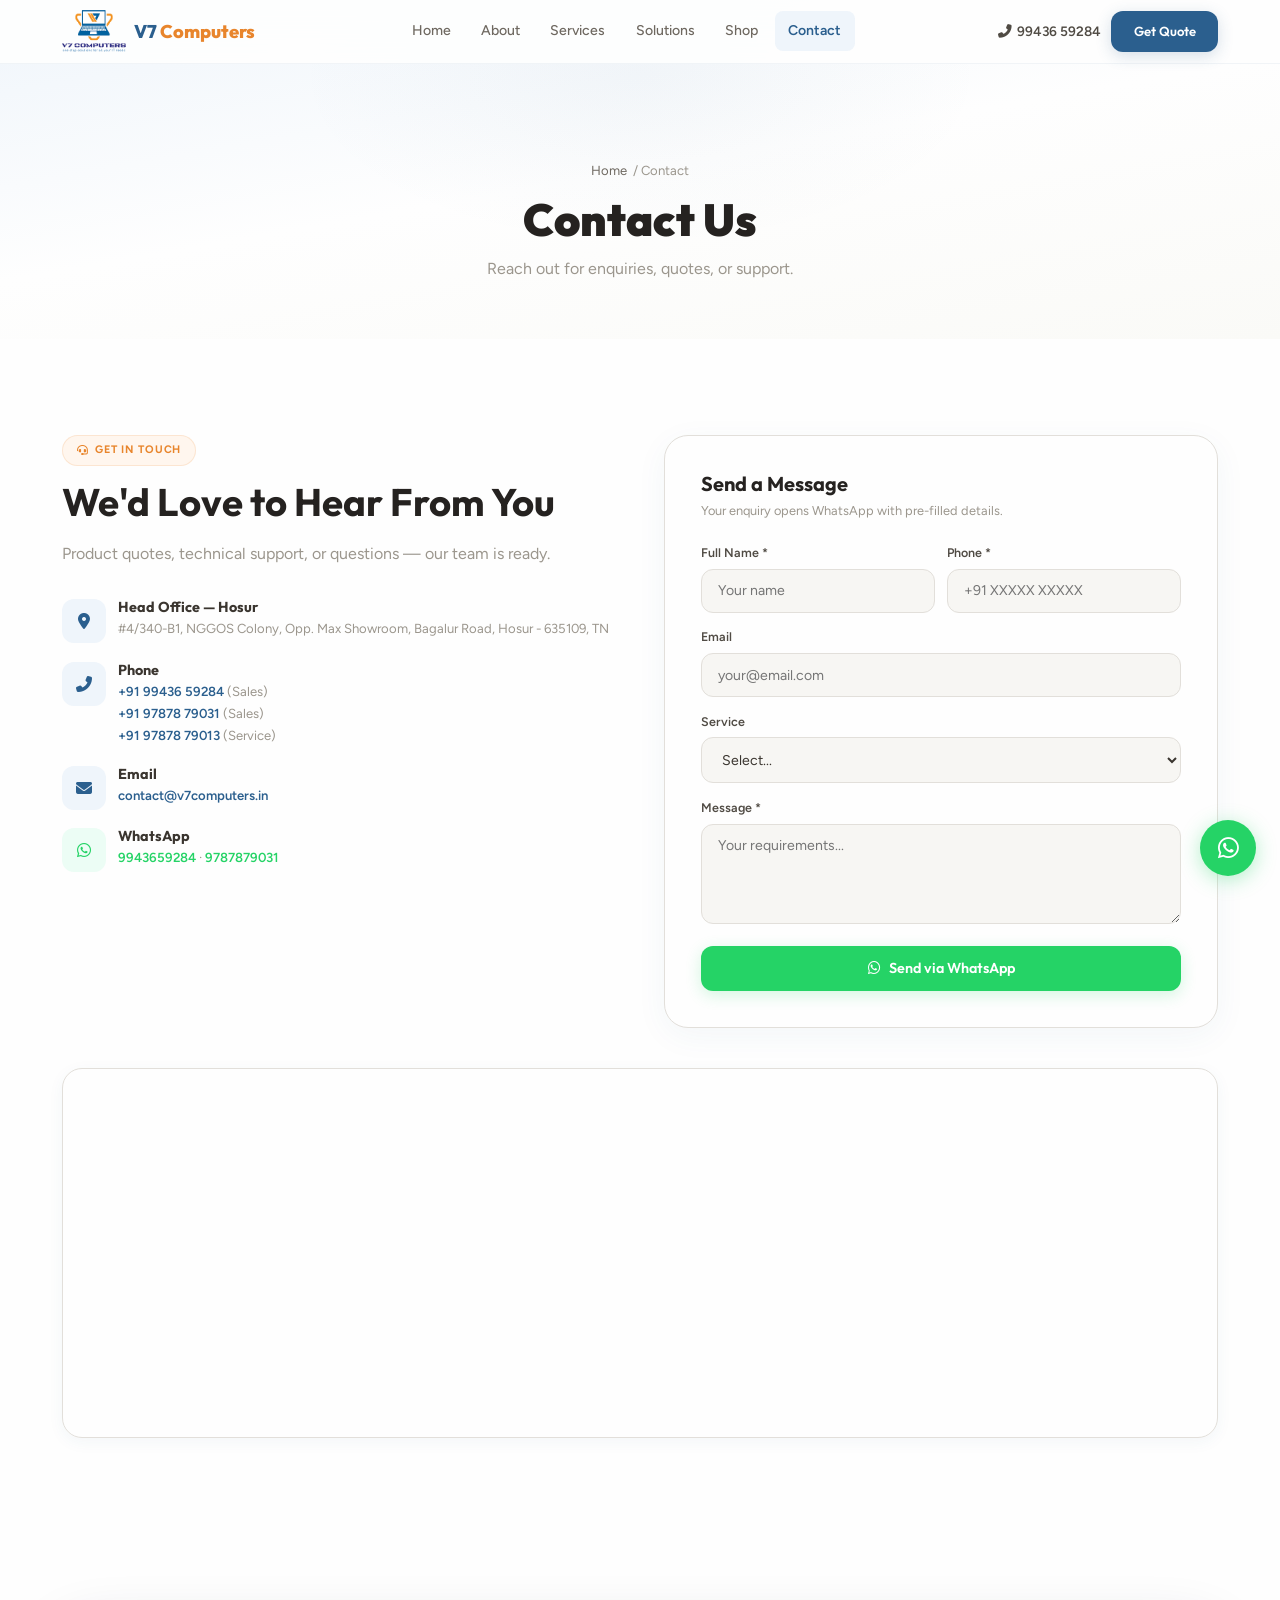
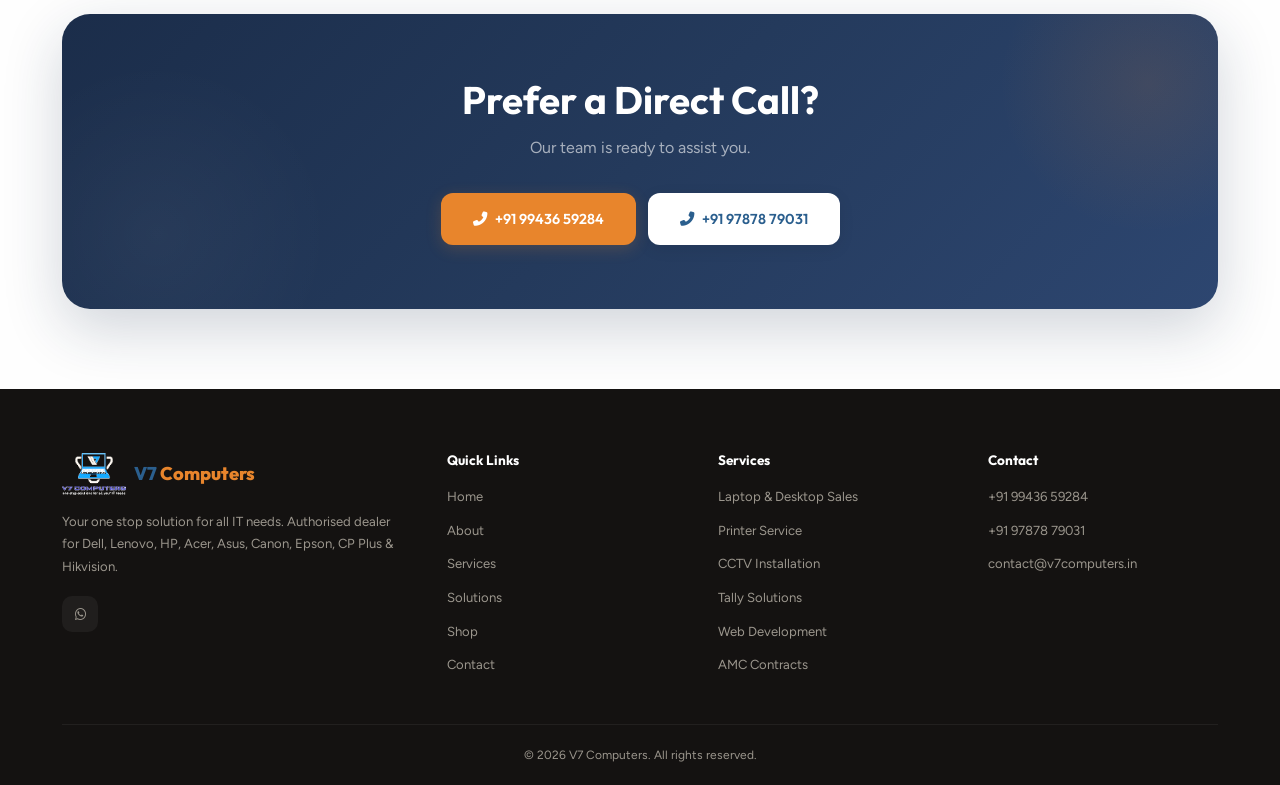
<file: contact.html>
<!DOCTYPE html><html lang="en"><head><meta charset="UTF-8"><meta name="viewport" content="width=device-width,initial-scale=1.0"><link rel="icon" type="image/x-icon" href="images/favicon.ico">
<link rel="apple-touch-icon" href="images/apple-touch-icon.png"><link rel="stylesheet" href="css/style.css"><link rel="stylesheet" href="https://cdnjs.cloudflare.com/ajax/libs/font-awesome/6.5.1/css/all.min.css"><meta name="description" content="Contact V7 Computers for IT products & services. Call +91 99436 59284, WhatsApp us, or visit our store at Bagalur Road, NGGOS Colony, Hosur.">
<title>Contact Us | V7 Computers — Hosur, Krishnagiri, Bangalore</title><meta property="og:title" content="Contact Us | V7 Computers — Hosur, Krishnagiri, Bangalore">
<meta property="og:description" content="Contact V7 Computers for IT products & services. Call +91 99436 59284, WhatsApp us, or visit our store at Bagalur Road, NGGOS Colony, Hosur.">
<meta property="og:image" content="https://v7computers.in/images/logo.png">
<meta property="og:url" content="https://v7computers.in/contact.html">
<meta property="og:type" content="website">
<meta property="og:site_name" content="V7 Computers">
<meta name="twitter:card" content="summary_large_image">
<link rel="icon" type="image/png" sizes="32x32" href="images/favicon.png">
<link rel="apple-touch-icon" href="images/apple-touch-icon.png">
</head><body><header class="header"><div class="container"><nav class="nav"><a href="index.html" class="logo"><img src="images/logo.png" alt="V7 Computers"><div class="logo-txt">V7 <span>Computers</span></div></a><div class="nav-links"><a href="index.html">Home</a><a href="about.html">About</a><a href="services.html">Services</a><a href="solutions.html">Solutions</a><a href="shop.html">Shop</a><a href="contact.html">Contact</a></div><div class="nav-cta"><a href="tel:+919943659284" class="nav-phone"><i class="fas fa-phone-alt"></i> 99436 59284</a><a href="contact.html" class="btn btn-primary" style="padding:.6rem 1.4rem;font-size:.82rem">Get Quote</a></div><div class="hamburger"><span></span><span></span><span></span></div></nav></div></header>
<section class="page-hero"><div class="breadcrumb"><a href="index.html">Home</a> / Contact</div><h1>Contact Us</h1><p>Reach out for enquiries, quotes, or support.</p></section>
<section class="section"><div class="container"><div class="contact-grid">
<div class="contact-info reveal"><div class="s-tag"><i class="fas fa-headset"></i> Get In Touch</div><h2>We'd Love to Hear From You</h2><p>Product quotes, technical support, or questions — our team is ready.</p>
<div class="c-item"><div class="c-icon"><i class="fas fa-map-marker-alt"></i></div><div><h4>Head Office — Hosur</h4><p>#4/340-B1, NGGOS Colony, Opp. Max Showroom, Bagalur Road, Hosur - 635109, TN</p></div></div>
<div class="c-item"><div class="c-icon"><i class="fas fa-phone-alt"></i></div><div><h4>Phone</h4><p><a href="tel:+919943659284">+91 99436 59284</a> (Sales)<br><a href="tel:+919787879031">+91 97878 79031</a> (Sales)<br><a href="tel:+919787879013">+91 97878 79013</a> (Service)</p></div></div>
<div class="c-item"><div class="c-icon"><i class="fas fa-envelope"></i></div><div><h4>Email</h4><p><a href="mailto:contact@v7computers.in">contact@v7computers.in</a></p></div></div>
<div class="c-item"><div class="c-icon" style="background:#ECFDF5;color:#25D366"><i class="fab fa-whatsapp"></i></div><div><h4>WhatsApp</h4><p><a href="https://wa.me/919943659284" target="_blank" style="color:#25D366">9943659284</a> · <a href="https://wa.me/919787879031" target="_blank" style="color:#25D366">9787879031</a></p></div></div>
</div>
<div class="form-box reveal"><h3>Send a Message</h3><p>Your enquiry opens WhatsApp with pre-filled details.</p>
<form id="contactForm">
<div class="form-row"><div class="form-group"><label>Full Name *</label><input type="text" name="name" placeholder="Your name" required></div><div class="form-group"><label>Phone *</label><input type="tel" name="phone" placeholder="+91 XXXXX XXXXX" required></div></div>
<div class="form-group"><label>Email</label><input type="email" name="email" placeholder="your@email.com"></div>
<div class="form-group"><label>Service</label><select name="service"><option value="">Select...</option><option>Laptop/Desktop</option><option>Printer</option><option>CCTV</option><option>Networking</option><option>SSD/RAM Upgrade</option><option>Repair</option><option>AMC</option><option>Other</option></select></div>
<div class="form-group"><label>Message *</label><textarea name="message" placeholder="Your requirements..." required></textarea></div>
<button type="submit" class="btn btn-wa" style="width:100%;justify-content:center"><i class="fab fa-whatsapp"></i> Send via WhatsApp</button>
</form></div>
</div>
<div class="map-box reveal"><iframe src="https://www.google.com/maps/embed?pb=!1m18!1m12!1m3!1d3890.0!2d77.8305!3d12.7440!2m3!1f0!2f0!3f0!3m2!1i1024!2i768!4f13.1!3m3!1m2!1s0x3bae715b53e01665%3A0x7e4b3b3ccab31042!2sV7%20Computers!5e0!3m2!1sen!2sin!4v1700000000000!5m2!1sen!2sin" allowfullscreen loading="lazy" title="V7 Computers Hosur"></iframe></div>
</div></section>
<section class="cta"><div class="container"><div class="cta-box reveal"><h2>Prefer a Direct Call?</h2><p>Our team is ready to assist you.</p><div class="cta-btns"><a href="tel:+919943659284" class="btn btn-orange"><i class="fas fa-phone-alt"></i> +91 99436 59284</a><a href="tel:+919787879031" class="btn btn-white"><i class="fas fa-phone-alt"></i> +91 97878 79031</a></div></div></div></section>
<footer class="footer"><div class="container"><div class="footer-grid"><div class="footer-brand"><a href="index.html" class="logo"><img src="images/logo-light.png" alt="V7 Computers"><div class="logo-txt">V7 <span>Computers</span></div></a><p>Your one stop solution for all IT needs. Authorised dealer for Dell, Lenovo, HP, Acer, Asus, Canon, Epson, CP Plus &amp; Hikvision.</p><div class="f-social"><a href="https://wa.me/919943659284" target="_blank"><i class="fab fa-whatsapp"></i></a></div></div><div class="f-col"><h4>Quick Links</h4><ul><li><a href="index.html">Home</a></li><li><a href="about.html">About</a></li><li><a href="services.html">Services</a></li><li><a href="solutions.html">Solutions</a></li><li><a href="shop.html">Shop</a></li><li><a href="contact.html">Contact</a></li></ul></div><div class="f-col"><h4>Services</h4><ul><li><a href="services.html">Laptop & Desktop Sales</a></li><li><a href="services.html">Printer Service</a></li><li><a href="services.html">CCTV Installation</a></li><li><a href="services.html">Tally Solutions</a></li><li><a href="services.html">Web Development</a></li><li><a href="services.html">AMC Contracts</a></li></ul></div><div class="f-col"><h4>Contact</h4><ul><li><a href="tel:+919943659284">+91 99436 59284</a></li><li><a href="tel:+919787879031">+91 97878 79031</a></li><li><a href="mailto:contact@v7computers.in">contact@v7computers.in</a></li></ul></div></div><div class="footer-bottom">&copy; 2026 V7 Computers. All rights reserved.</div></div></footer><a href="https://wa.me/919943659284" target="_blank" class="wa"><i class="fab fa-whatsapp"></i></a><script src="js/main.js"></script></body></html>
</file>
<file: css/style.css>
@import url('https://fonts.googleapis.com/css2?family=Figtree:wght@300;400;500;600;700;800;900&family=Outfit:wght@300;400;500;600;700;800;900&display=swap');

:root {
  --primary: #2B5F8E;
  --primary-d: #1E4A6F;
  --primary-l: #4A8BC4;
  --primary-50: #EFF5FB;
  --primary-100: #D8E8F5;
  --accent: #E8852C;
  --accent-d: #C96E1E;
  --accent-l: #F09A4A;
  --accent-50: #FFF6EE;
  --white: #FEFEFE;
  --cream: #FAFAF7;
  --warm-50: #F7F6F3;
  --warm-100: #F0EEEA;
  --warm-200: #E2DFDA;
  --g300: #C8C4BC;
  --g400: #9B968D;
  --g500: #6E6860;
  --g600: #504B44;
  --g700: #3A352F;
  --g800: #252220;
  --g900: #141211;
  --green: #22C55E;
  --green-bg: #ECFDF5;
  --fd: 'Outfit', sans-serif;
  --fb: 'Figtree', sans-serif;
  --ease: cubic-bezier(0.16, 1, 0.3, 1);
}

*,*::before,*::after{margin:0;padding:0;box-sizing:border-box}
html{scroll-behavior:smooth}
body{font-family:var(--fb);background:var(--white);color:var(--g500);line-height:1.7;overflow-x:hidden;-webkit-font-smoothing:antialiased}
h1,h2,h3,h4,h5,h6{font-family:var(--fd);color:var(--g800);font-weight:700;line-height:1.15}
a{text-decoration:none;color:inherit;transition:all .3s var(--ease)}
img{max-width:100%;height:auto;display:block}
ul{list-style:none}
.container{max-width:1220px;margin:0 auto;padding:0 2rem}

/* === Buttons === */
.btn{display:inline-flex;align-items:center;gap:.5rem;padding:.85rem 2rem;border-radius:12px;font-family:var(--fd);font-weight:600;font-size:.9rem;border:none;cursor:pointer;transition:all .4s var(--ease)}
.btn-primary{background:var(--primary);color:#fff;box-shadow:0 4px 16px rgba(43,95,142,.2)}
.btn-primary:hover{background:var(--primary-d);transform:translateY(-2px);box-shadow:0 8px 28px rgba(43,95,142,.3)}
.btn-orange{background:var(--accent);color:#fff;box-shadow:0 4px 16px rgba(232,133,44,.2)}
.btn-orange:hover{background:var(--accent-d);transform:translateY(-2px)}
.btn-outline{background:transparent;color:var(--primary);border:2px solid var(--primary)}
.btn-outline:hover{background:var(--primary);color:#fff}
.btn-wa{background:#25D366;color:#fff;box-shadow:0 4px 16px rgba(37,211,102,.2)}
.btn-wa:hover{background:#1DA851;transform:translateY(-2px)}
.btn-white{background:#fff;color:var(--primary);box-shadow:0 4px 16px rgba(0,0,0,.08)}
.btn-white:hover{transform:translateY(-2px);box-shadow:0 8px 24px rgba(0,0,0,.12)}

/* === Header === */
.header{position:fixed;top:0;left:0;right:0;z-index:10002;background:rgba(254,254,254,.92);backdrop-filter:blur(20px);border-bottom:1px solid rgba(43,95,142,.06);transition:all .4s var(--ease)}
.header.scrolled{box-shadow:0 2px 20px rgba(43,95,142,.06)}
.nav{display:flex;align-items:center;justify-content:space-between;padding:.65rem 0}
.logo{display:flex;align-items:center;gap:.5rem}
.logo img{height:42px;width:auto}
.logo-txt{font-family:var(--fd);font-weight:800;font-size:1.15rem;color:var(--primary)}
.logo-txt span{color:var(--accent)}
.nav-links{display:flex;align-items:center;gap:.2rem}
.nav-links a{padding:.5rem .85rem;border-radius:8px;font-size:.88rem;font-weight:500;color:var(--g500)}
.nav-links a:hover{color:var(--primary);background:var(--primary-50)}
.nav-links a.active{color:var(--primary);font-weight:600;background:var(--primary-50)}
.nav-cta{display:flex;align-items:center;gap:.65rem}
.nav-phone{font-weight:600;color:var(--g600);font-size:.85rem;display:flex;align-items:center;gap:.3rem}
.hamburger{display:none;flex-direction:column;gap:5px;cursor:pointer;padding:8px;z-index:10001}
.hamburger span{width:22px;height:2.5px;background:var(--g700);border-radius:2px;transition:all .3s ease}
.hamburger.active span:nth-child(1){transform:rotate(45deg) translate(5px,5px)}
.hamburger.active span:nth-child(2){opacity:0}
.hamburger.active span:nth-child(3){transform:rotate(-45deg) translate(5px,-5px)}

/* === Hero === */
.hero{padding:8rem 0 5rem;position:relative;overflow:hidden;background:linear-gradient(170deg,var(--white) 0%,var(--primary-50) 40%,var(--cream) 100%)}
.hero::before{content:'';position:absolute;top:-200px;right:-150px;width:600px;height:600px;background:radial-gradient(circle,rgba(43,95,142,.04),transparent 70%);border-radius:50%}
.hero-grid{display:grid;grid-template-columns:1fr 1fr;gap:4rem;align-items:center;position:relative;z-index:1}
.hero-tag{display:inline-flex;align-items:center;gap:.5rem;padding:.4rem 1rem;background:var(--primary-50);border:1px solid var(--primary-100);border-radius:50px;font-size:.72rem;font-weight:600;color:var(--primary);text-transform:uppercase;letter-spacing:.06em;margin-bottom:1.25rem}
.hero-tag .dot{width:7px;height:7px;background:var(--green);border-radius:50%;animation:blink 2s infinite}
@keyframes blink{0%,100%{opacity:1}50%{opacity:.3}}
.hero h1{font-size:3.6rem;font-weight:900;margin-bottom:1.25rem;color:var(--g900);letter-spacing:-.03em}
.hero h1 em{font-style:normal;color:var(--primary);position:relative}
.hero h1 em::after{content:'';position:absolute;bottom:4px;left:0;right:0;height:10px;background:var(--accent-50);border-radius:4px;z-index:-1}
.hero p{font-size:1.08rem;color:var(--g500);margin-bottom:2rem;max-width:480px}
.hero-btns{display:flex;gap:.75rem;flex-wrap:wrap;margin-bottom:3rem}
.hero-stats{display:flex;gap:3rem}
.stat-num{font-family:var(--fd);font-size:2.4rem;font-weight:900;color:var(--primary)}
.stat-lbl{font-size:.72rem;color:var(--g400);text-transform:uppercase;letter-spacing:.08em;font-weight:600}

/* Hero visual with floating elements */
.hero-visual{position:relative}
.hero-img{border-radius:24px;overflow:hidden;box-shadow:0 24px 64px rgba(43,95,142,.1);position:relative}
.hero-img img{width:100%;height:420px;object-fit:cover}

/* Floating 3D elements */
.float-el{position:absolute;background:#fff;border-radius:16px;padding:.75rem 1rem;box-shadow:0 8px 32px rgba(0,0,0,.1);z-index:5;display:flex;align-items:center;gap:.5rem}
.float-el .f-icon{width:36px;height:36px;border-radius:10px;display:flex;align-items:center;justify-content:center;font-size:.9rem}
.float-el .f-text{font-size:.75rem;font-weight:600;color:var(--g700)}
.float-el .f-sub{font-size:.62rem;color:var(--g400);font-weight:400}
.float-1{top:8%;right:-12%;animation:floatUp 3s ease-in-out infinite}
.float-2{bottom:15%;left:-8%;animation:floatUp 3s ease-in-out infinite 1s}
.float-3{bottom:5%;right:-5%;animation:floatUp 3s ease-in-out infinite 2s}
.float-1 .f-icon{background:var(--green-bg);color:var(--green)}
.float-2 .f-icon{background:var(--accent-50);color:var(--accent)}
.float-3 .f-icon{background:var(--primary-50);color:var(--primary)}
@keyframes floatUp{0%,100%{transform:translateY(0px)}50%{transform:translateY(-12px)}}

/* === Brands Marquee === */
.brands{padding:2rem 0;border-top:1px solid var(--warm-200);border-bottom:1px solid var(--warm-200);overflow:hidden}
.brands-inner{display:flex;align-items:center;gap:3rem;animation:scroll 20s linear infinite;width:max-content}
@keyframes scroll{0%{transform:translateX(0)}100%{transform:translateX(-50%)}}
.brands-inner span{font-family:var(--fd);font-weight:700;font-size:1.1rem;color:var(--g300);white-space:nowrap}

/* === Sections === */
.section{padding:6rem 0}
.section-gray{background:var(--warm-50)}
.section-accent{background:linear-gradient(135deg,#1B2D4A 0%,#243A5C 40%,#2D4670 100%);position:relative;overflow:hidden}
.section-accent::before{content:'';position:absolute;top:-100px;right:-100px;width:400px;height:400px;background:radial-gradient(circle,rgba(232,133,44,.08),transparent 70%);border-radius:50%}
.section-accent::after{content:'';position:absolute;bottom:-150px;left:-100px;width:500px;height:500px;background:radial-gradient(circle,rgba(255,255,255,.03),transparent 70%);border-radius:50%}
.s-header{text-align:center;max-width:600px;margin:0 auto 3.5rem}
.s-tag{display:inline-flex;align-items:center;gap:.4rem;padding:.35rem .85rem;background:var(--accent-50);border:1px solid rgba(232,133,44,.15);border-radius:50px;font-size:.68rem;font-weight:700;color:var(--accent);text-transform:uppercase;letter-spacing:.08em;margin-bottom:.85rem}
.section-accent .s-tag{background:rgba(255,255,255,.12);border-color:rgba(255,255,255,.2);color:rgba(255,255,255,.9)}
.s-header h2{font-size:2.5rem;margin-bottom:.85rem}
.section-accent .s-header h2{color:#fff}
.s-header p{font-size:.95rem;color:var(--g400)}
.section-accent .s-header p{color:rgba(255,255,255,.6)}

/* === Product Cards === */
.prod-grid{display:grid;grid-template-columns:repeat(4,1fr);gap:1.25rem}
.prod-card{background:var(--white);border:1px solid var(--warm-200);border-radius:20px;overflow:hidden;transition:all .5s var(--ease);cursor:pointer}
.prod-card:hover{transform:translateY(-8px) rotateX(2deg);box-shadow:0 20px 50px rgba(43,95,142,.1),0 8px 16px rgba(0,0,0,.04);border-color:transparent}
.prod-img{height:220px;overflow:hidden;background:var(--white);display:flex;align-items:center;justify-content:center;padding:1rem}
.prod-img img{width:100%;height:100%;object-fit:contain;object-position:center;transition:transform .6s var(--ease)}
.prod-card:hover .prod-img img{transform:scale(1.06)}
.prod-body{padding:1.25rem}
.prod-brand{font-size:.65rem;text-transform:uppercase;letter-spacing:.1em;color:var(--accent);font-weight:700;margin-bottom:.25rem}
.prod-body h3{font-size:.95rem;margin-bottom:.4rem;font-weight:600}
.prod-price{font-family:var(--fd);font-size:1.15rem;font-weight:800;color:var(--primary)}
.prod-tag{display:inline-block;padding:.1rem .45rem;background:var(--green-bg);color:var(--green);border-radius:6px;font-size:.6rem;font-weight:700;margin-left:.3rem;vertical-align:middle}

/* === Service Cards === */
.svc-grid{display:grid;grid-template-columns:repeat(3,1fr);gap:1.25rem}
.svc-card{background:var(--white);border:1px solid var(--warm-200);border-radius:20px;padding:2rem;transition:all .4s var(--ease);position:relative;overflow:hidden}
.svc-card::before{content:'';position:absolute;top:0;left:0;right:0;height:3px;background:linear-gradient(90deg,var(--primary),var(--accent));transform:scaleX(0);transform-origin:left;transition:transform .4s var(--ease)}
.svc-card:hover{transform:translateY(-5px) rotateX(1deg);box-shadow:0 16px 40px rgba(43,95,142,.08);border-color:transparent}
.svc-card:hover::before{transform:scaleX(1)}
.svc-icon{width:52px;height:52px;border-radius:14px;display:flex;align-items:center;justify-content:center;font-size:1.3rem;margin-bottom:1.15rem}
.svc-icon.bl{background:var(--primary-50);color:var(--primary)}
.svc-icon.or{background:var(--accent-50);color:var(--accent)}
.svc-icon.gr{background:var(--green-bg);color:var(--green)}
.svc-card h3{font-size:1.05rem;margin-bottom:.5rem;font-weight:700}
.svc-card p{font-size:.85rem;color:var(--g400)}

/* === Solution Cards === */
.sol-grid{display:grid;grid-template-columns:repeat(2,1fr);gap:1.25rem}
.sol-card{background:var(--white);border:1px solid var(--warm-200);border-radius:20px;overflow:hidden;transition:all .5s var(--ease)}
.sol-card:hover{transform:translateY(-5px) rotateX(1deg);box-shadow:0 20px 50px rgba(43,95,142,.1);border-color:transparent}
.sol-img{height:240px;overflow:hidden}
.sol-img img{width:100%;height:100%;object-fit:cover;transition:transform .6s var(--ease)}
.sol-card:hover .sol-img img{transform:scale(1.04)}
.sol-body{padding:1.5rem}
.sol-body h3{font-size:1.15rem;margin-bottom:.5rem}
.sol-body p{font-size:.88rem;color:var(--g400);margin-bottom:.85rem}
.sol-tags{display:flex;flex-wrap:wrap;gap:.35rem}
.sol-tags span{padding:.25rem .65rem;background:var(--warm-100);border-radius:8px;font-size:.7rem;font-weight:600;color:var(--g600)}

/* === Why Us === */
.why-grid{display:grid;grid-template-columns:repeat(4,1fr);gap:1.25rem;position:relative;z-index:1}
.why-card{text-align:center;padding:2.5rem 1.25rem;background:rgba(255,255,255,.08);border-radius:20px;border:1px solid rgba(255,255,255,.12);backdrop-filter:blur(16px);-webkit-backdrop-filter:blur(16px);transition:all .4s var(--ease)}
.why-card:hover{background:rgba(255,255,255,.14);transform:translateY(-6px) scale(1.02);box-shadow:0 16px 40px rgba(0,0,0,.2)}
.why-icon{width:60px;height:60px;margin:0 auto 1rem;border-radius:50%;display:flex;align-items:center;justify-content:center;font-size:1.4rem;background:rgba(232,133,44,.2);color:var(--accent-l);box-shadow:0 4px 16px rgba(0,0,0,.1)}
.why-card h4{font-size:.95rem;color:#fff;margin-bottom:.3rem;font-weight:700}
.why-card p{font-size:.78rem;color:rgba(255,255,255,.55)}

/* === About === */
.about-grid{display:grid;grid-template-columns:1fr 1fr;gap:4rem;align-items:center}
.about-img{border-radius:24px;overflow:hidden;box-shadow:0 24px 64px rgba(43,95,142,.1)}
.about-img img{width:100%;height:420px;object-fit:cover}
.about-content h2{font-size:2.4rem;margin-bottom:1.25rem}
.about-content p{margin-bottom:1rem}
.about-checks{display:grid;grid-template-columns:1fr 1fr;gap:.65rem;margin:1.5rem 0}
.about-check{display:flex;align-items:center;gap:.5rem;font-size:.88rem;color:var(--g600);font-weight:500}
.about-check .ck{width:22px;height:22px;border-radius:50%;background:var(--green-bg);color:var(--green);display:flex;align-items:center;justify-content:center;font-size:.6rem;flex-shrink:0}

/* === Contact === */
.contact-grid{display:grid;grid-template-columns:1fr 1fr;gap:3rem}
.contact-info h2{font-size:2.4rem;margin-bottom:1rem}
.contact-info>p{color:var(--g400);margin-bottom:2rem}
.c-item{display:flex;gap:.75rem;margin-bottom:1.15rem}
.c-icon{width:44px;height:44px;border-radius:12px;background:var(--primary-50);color:var(--primary);display:flex;align-items:center;justify-content:center;font-size:1rem;flex-shrink:0}
.c-item h4{font-size:.9rem;margin-bottom:.15rem;color:var(--g700)}
.c-item p{font-size:.82rem;color:var(--g400)}
.c-item a{color:var(--primary);font-weight:600}
.form-box{background:var(--white);border:1px solid var(--warm-200);border-radius:24px;padding:2.25rem;box-shadow:0 8px 32px rgba(43,95,142,.05)}
.form-box h3{font-size:1.25rem;margin-bottom:.35rem}
.form-box>p{font-size:.8rem;color:var(--g400);margin-bottom:1.25rem}
.form-row{display:grid;grid-template-columns:1fr 1fr;gap:.75rem}
.form-group{margin-bottom:.85rem}
.form-group label{display:block;font-size:.78rem;font-weight:600;color:var(--g600);margin-bottom:.35rem}
.form-group input,.form-group textarea,.form-group select{width:100%;padding:.78rem 1rem;background:var(--warm-50);border:1.5px solid var(--warm-200);border-radius:12px;color:var(--g700);font-family:var(--fb);font-size:.88rem;transition:all .3s ease}
.form-group input:focus,.form-group textarea:focus,.form-group select:focus{outline:none;border-color:var(--primary);background:var(--white);box-shadow:0 0 0 3px var(--primary-50)}
.form-group textarea{min-height:100px;resize:vertical}

/* === CTA === */
.cta{padding:5rem 0}
.cta-box{background:linear-gradient(135deg,#1B2D4A 0%,#243A5C 50%,#2D4670 100%);border-radius:28px;padding:4rem 2rem;text-align:center;position:relative;overflow:hidden;box-shadow:0 20px 60px rgba(27,45,74,.2)}
.cta-box::before{content:'';position:absolute;top:-80px;right:-80px;width:300px;height:300px;background:radial-gradient(circle,rgba(232,133,44,.12),transparent 70%);border-radius:50%}
.cta-box::after{content:'';position:absolute;bottom:-100px;left:-80px;width:350px;height:350px;background:radial-gradient(circle,rgba(255,255,255,.04),transparent 70%);border-radius:50%}
.cta-box h2{font-size:2.4rem;color:#fff;margin-bottom:.75rem;position:relative;z-index:1}
.cta-box p{color:rgba(255,255,255,.6);font-size:1rem;margin-bottom:2rem;max-width:500px;margin-left:auto;margin-right:auto;position:relative;z-index:1}
.cta-btns{display:flex;gap:.75rem;justify-content:center;flex-wrap:wrap;position:relative;z-index:1}

/* === Page Hero === */
.page-hero{padding:10rem 0 3.5rem;text-align:center;background:linear-gradient(170deg,var(--primary-50),var(--white),var(--cream));position:relative;overflow:hidden}
.page-hero::before{content:'';position:absolute;top:-100px;left:50%;transform:translateX(-50%);width:700px;height:350px;background:radial-gradient(ellipse,rgba(43,95,142,.04),transparent 70%)}
.breadcrumb{display:flex;align-items:center;justify-content:center;gap:.4rem;font-size:.82rem;color:var(--g400);margin-bottom:.75rem;position:relative;z-index:1}
.breadcrumb a{color:var(--g500)}.breadcrumb a:hover{color:var(--primary)}
.page-hero h1{font-size:2.8rem;position:relative;z-index:1;margin-bottom:.6rem;font-weight:900}
.page-hero p{color:var(--g400);font-size:1rem;max-width:500px;margin:0 auto;position:relative;z-index:1}

/* === Footer === */
.footer{background:var(--g900);color:var(--g400);padding:4rem 0 0}
.footer-grid{display:grid;grid-template-columns:1.5fr 1fr 1fr 1fr;gap:2.5rem;padding-bottom:2.5rem;border-bottom:1px solid rgba(255,255,255,.06)}
.footer-brand p{font-size:.82rem;margin:1rem 0 1.15rem}
.f-social{display:flex;gap:.5rem}
.f-social a{width:36px;height:36px;border-radius:10px;background:rgba(255,255,255,.05);display:flex;align-items:center;justify-content:center;color:var(--g400);font-size:.82rem}
.f-social a:hover{color:var(--accent);background:rgba(232,133,44,.1)}
.f-col h4{font-size:.85rem;color:#fff;margin-bottom:.85rem;font-weight:700}
.f-col ul li{margin-bottom:.4rem}
.f-col a{font-size:.82rem;color:var(--g400)}.f-col a:hover{color:var(--accent)}
.footer-bottom{padding:1.25rem 0;text-align:center;font-size:.75rem}

/* === WhatsApp Float === */
.wa{position:fixed;bottom:1.5rem;right:1.5rem;width:56px;height:56px;background:#25D366;border-radius:50%;display:flex;align-items:center;justify-content:center;color:#fff;font-size:1.5rem;box-shadow:0 4px 20px rgba(37,211,102,.35);z-index:999;transition:all .3s ease}
.wa:hover{transform:scale(1.1)}

/* === Map === */
.map-box{border-radius:20px;overflow:hidden;border:1px solid var(--warm-200);box-shadow:0 4px 16px rgba(43,95,142,.05);margin-top:2.5rem}
.map-box iframe{width:100%;height:360px;border:none}

/* === Locations === */
.loc-grid{display:grid;grid-template-columns:repeat(3,1fr);gap:1.25rem}
.loc{background:var(--white);border:1px solid var(--warm-200);border-radius:20px;padding:2rem;text-align:center;transition:all .3s ease}
.loc:hover{box-shadow:0 12px 32px rgba(43,95,142,.07);transform:translateY(-3px)}
.loc-ico{width:48px;height:48px;margin:0 auto .65rem;background:var(--primary-50);border-radius:50%;display:flex;align-items:center;justify-content:center;font-size:1.15rem;color:var(--primary)}
.loc h4{font-size:.95rem;margin-bottom:.2rem}.loc p{font-size:.8rem;color:var(--g400)}

/* === Shop === */
.shop-grid{display:grid;grid-template-columns:repeat(3,1fr);gap:1.25rem}
.shop-cat{background:var(--white);border:1px solid var(--warm-200);border-radius:20px;overflow:hidden;transition:all .4s var(--ease);cursor:pointer}
.shop-cat:hover{transform:translateY(-6px);box-shadow:0 16px 48px rgba(43,95,142,.08);border-color:var(--primary)}
.shop-cat-img{height:180px;overflow:hidden}
.shop-cat-img img{width:100%;height:100%;object-fit:cover;transition:transform .6s var(--ease)}
.shop-cat:hover .shop-cat-img img{transform:scale(1.05)}
.shop-cat-body{padding:1.25rem;text-align:center}
.shop-cat-body h3{font-size:1.05rem;margin-bottom:.25rem;font-weight:700}
.shop-cat-body p{font-size:.78rem;color:var(--g400);margin-bottom:.6rem}
.shop-lnk{display:inline-flex;align-items:center;gap:.3rem;font-weight:700;font-size:.82rem;color:var(--primary);transition:gap .3s ease}
.shop-cat:hover .shop-lnk{gap:.6rem}
.shop-banner{background:linear-gradient(135deg,#1B2D4A,#243A5C,#2D4670);border-radius:28px;padding:3.5rem 2rem;text-align:center;margin-top:2.5rem}
.shop-banner h2{font-size:1.8rem;color:#fff;margin-bottom:.6rem}
.shop-banner p{color:rgba(255,255,255,.6);max-width:480px;margin:0 auto 1.5rem}

/* === Upgrade === */
.upg-grid{display:flex;gap:1.25rem;margin:1.75rem 0}
.upg-box{flex:1;background:var(--primary-50);border:1px solid var(--primary-100);border-radius:20px;padding:1.75rem;text-align:center}
.upg-box .price{font-family:var(--fd);font-size:2rem;font-weight:900;color:var(--primary)}
.upg-box .desc{font-size:.8rem;color:var(--g500);margin-top:.2rem}

/* === Reveal === */
.reveal{opacity:0;transform:translateY(28px);transition:all .7s var(--ease)}
.reveal.visible{opacity:1;transform:translateY(0)}
.d1{transition-delay:.1s}.d2{transition-delay:.2s}.d3{transition-delay:.3s}.d4{transition-delay:.4s}

/* === Responsive === */
@media(max-width:1024px){
  .hero h1{font-size:2.8rem}.prod-grid{grid-template-columns:repeat(2,1fr)}.svc-grid{grid-template-columns:repeat(2,1fr)}.why-grid{grid-template-columns:repeat(2,1fr)}.footer-grid{grid-template-columns:repeat(2,1fr)}
}
@media(max-width:768px){
  .hamburger{display:flex;position:relative;z-index:10001}
  .nav-links{display:none;position:fixed;top:0;left:0;right:0;bottom:0;width:100%;height:100vh;background:#fff;flex-direction:column;justify-content:center;align-items:center;gap:1rem;z-index:10000;padding:2rem}
  .nav-links.open{display:flex}
  .nav-links a{font-size:1.3rem;padding:.85rem 2rem;color:var(--g700);width:80%;text-align:center;border-radius:12px}
  .nav-links a:hover,.nav-links a.active{color:var(--primary);background:var(--primary-50)}
  .nav-cta{display:none}
  .hero{padding:7rem 0 3rem}.hero-grid{grid-template-columns:1fr;gap:2rem}.hero h1{font-size:2.1rem}.hero-stats{gap:1.5rem}
  .float-el{display:none}
  .section{padding:4rem 0}.s-header h2{font-size:2rem}
  .prod-grid{grid-template-columns:repeat(2,1fr)}.svc-grid,.sol-grid,.why-grid,.loc-grid,.shop-grid{grid-template-columns:1fr}
  .prod-img{height:180px}
  .sol-img{height:200px}.hero-img img{height:280px}
  .about-grid,.contact-grid{grid-template-columns:1fr;gap:2rem}
  .form-row{grid-template-columns:1fr}.footer-grid{grid-template-columns:1fr;gap:2rem}
  .page-hero{padding:8rem 0 2.5rem}.page-hero h1{font-size:2rem}.upg-grid{flex-direction:column}
}
@media(max-width:480px){
  .hero h1{font-size:1.75rem}.hero-btns{flex-direction:column}.hero-stats{flex-direction:column;gap:.75rem}
  .btn{justify-content:center;width:100%}.cta-btns{flex-direction:column;align-items:center}
  .prod-grid{grid-template-columns:1fr}
}
</file>
